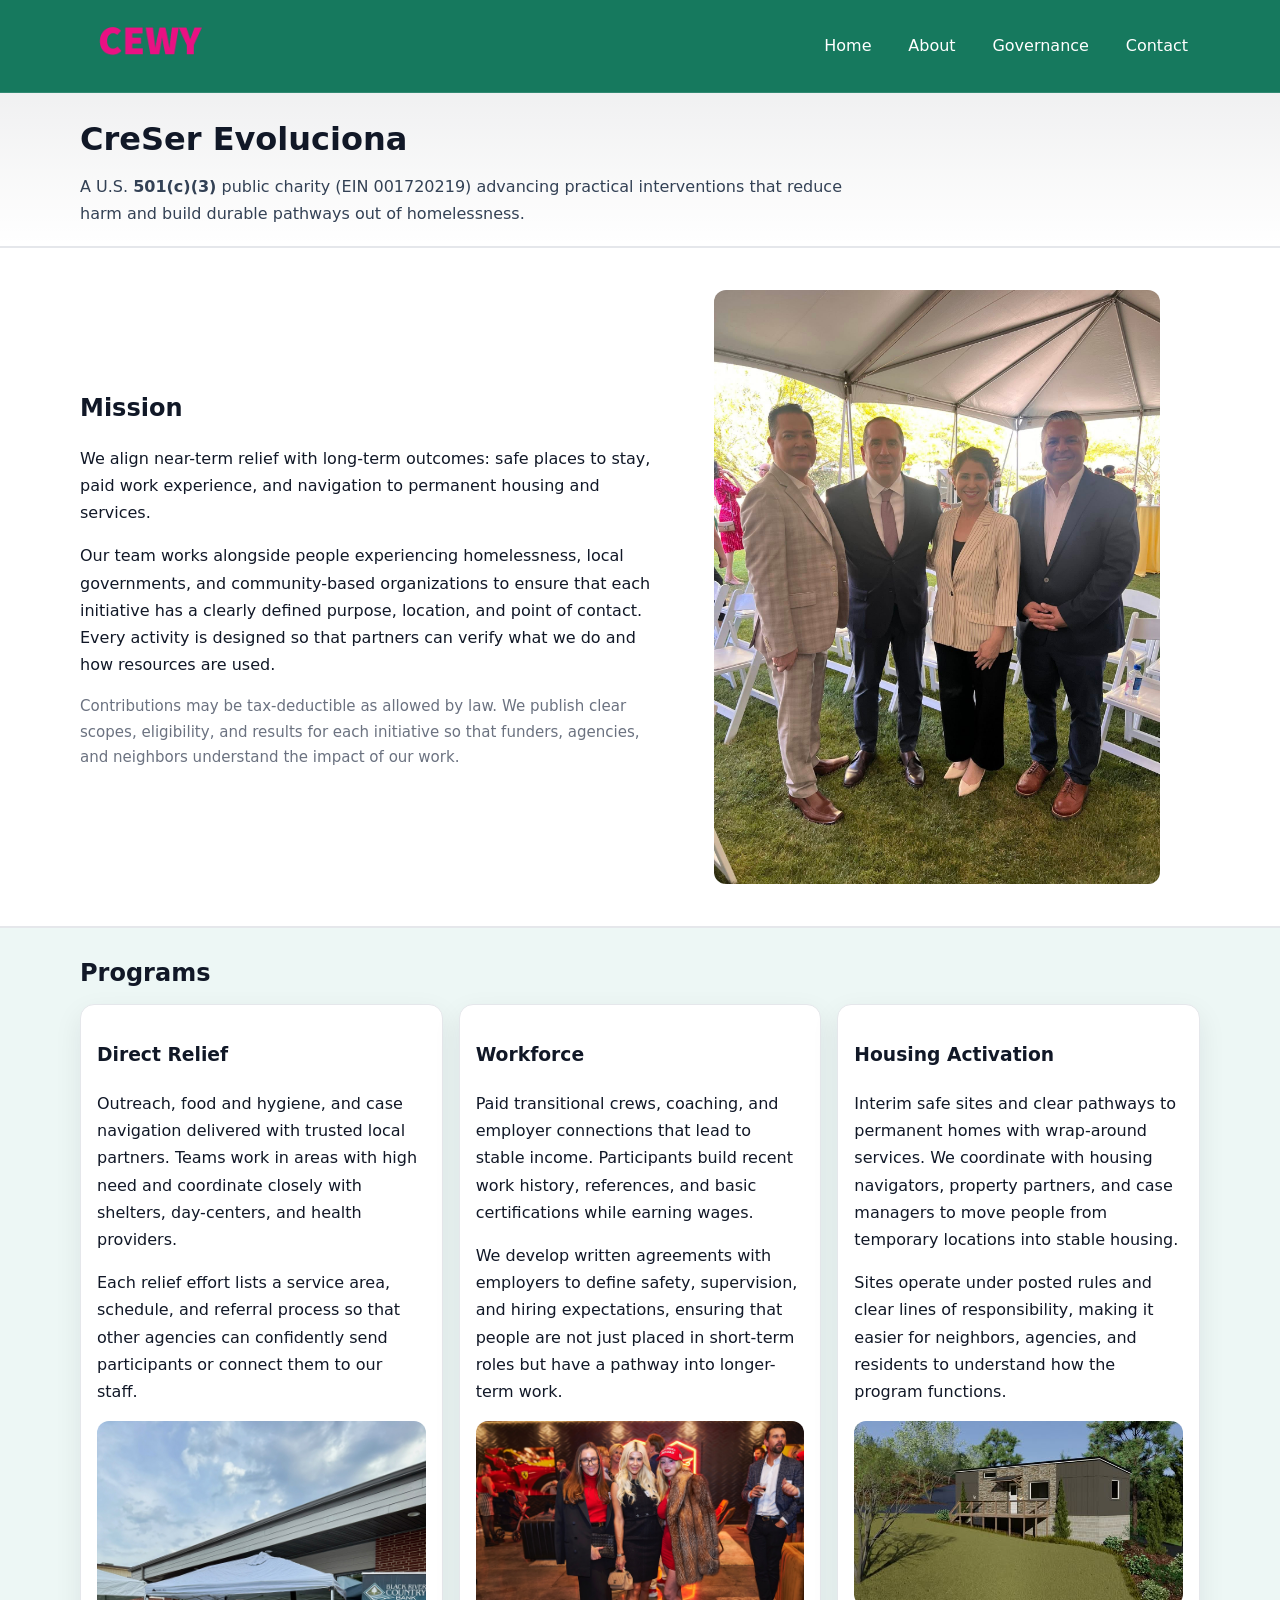
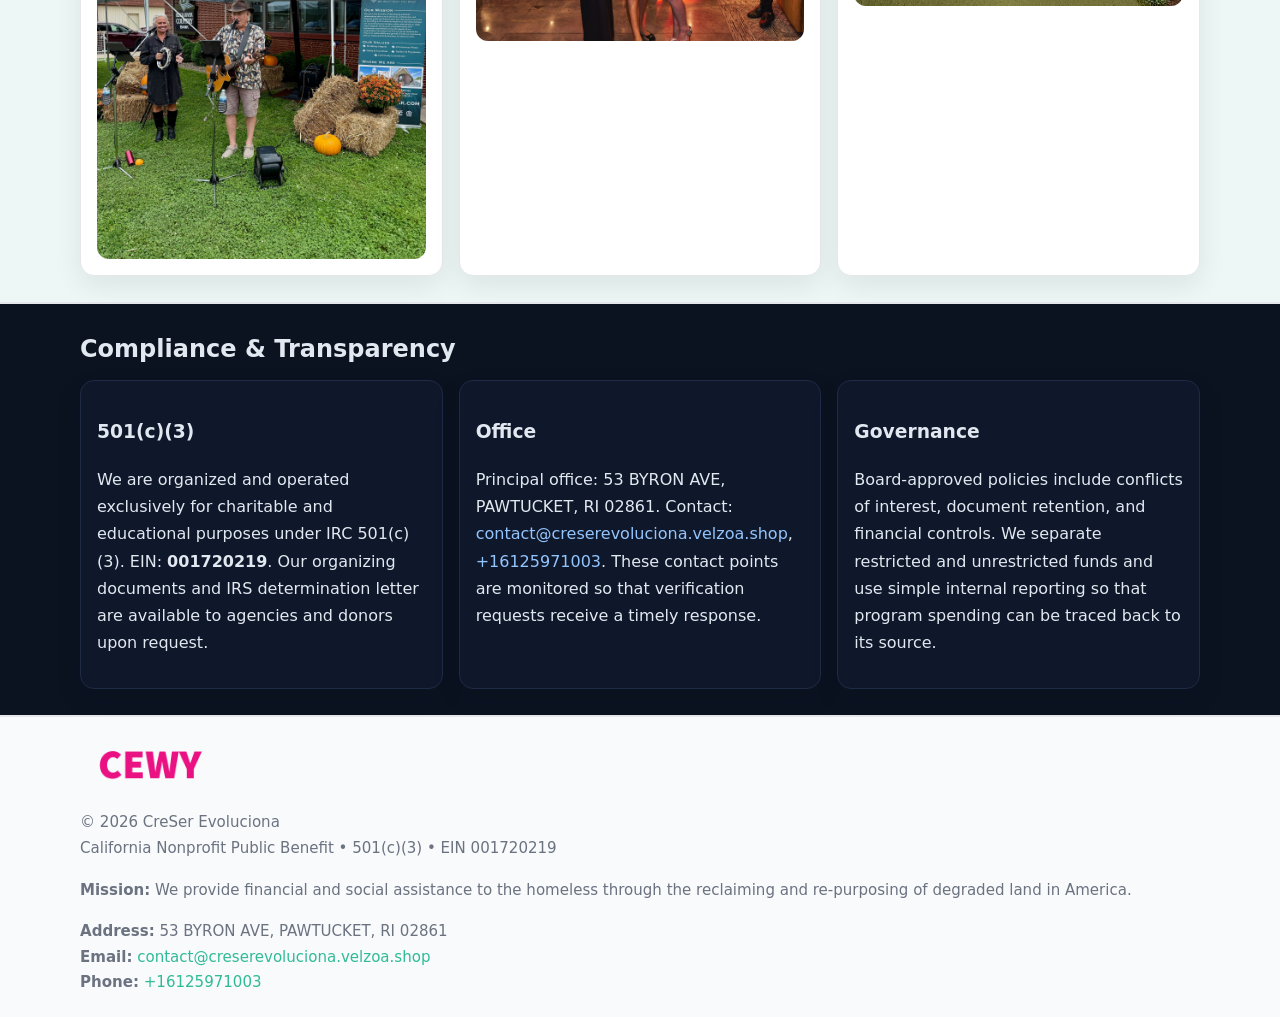
<file: index.html>
<!doctype html>
<html lang="en">
<head>
<meta charset="utf-8"/><meta name="viewport" content="width=device-width,initial-scale=1"/>
<title>CreSer Evoluciona – Nonprofit • 2025</title>
<link rel="stylesheet" href="assets/styles.css"/><link rel="icon" href="images/logo.png">
<meta name="data-ein" content="001720219"><meta name="data-name" content="CreSer Evoluciona">
<meta name="data-email" content="contact@creserevoluciona.velzoa.shop"><meta name="data-phone" content="+16125971003">
<meta name="data-address" content="53 BYRON AVE, PAWTUCKET, RI 02861"><meta name="data-map" content="53+BYRON+AVE,+PAWTUCKET,+RI+02861">
  <meta name="description" content="Dedicated to community services, education, and direct relief, CreSer Evoluciona collaborates with neighbors and partners to deliver practical help and long-term impact.">
<meta name="facebook-domain-verification" content="k46zgx8zhq7yugb4ez1ircd836dfkj" />
</head>
<body>
<div style="position:absolute;left:-9999px;top:-9999px;opacity:0" data-uniq="{{UNIQUE_BLOB}}">
  <span>Dedicated to community services, education, and direct relief, CreSer Evoluciona collaborates with neighbors and partners to deliver practical help and long-term impact.</span><svg width="12" height="12" viewBox="0 0 12 12" xmlns="http://www.w3.org/2000/svg"><circle cx="6" cy="6" r="5" fill="#7c3aed"/></svg><img src="images/jobs.jpg" width="1" height="1" alt="" loading="lazy"/>
</div>

<header>
  <div class="header-wrap">
    <a href="index.html"><img src="images/logo.png" alt="CreSer Evoluciona logo" style="width:140px"></a>
    <nav><a class="active" href="index.html">Home</a><a href="about.html">About</a><a href="governance.html">Governance</a><a href="contact.html">Contact</a></nav>
  </div>
</header>

<div class="tagline">
  <div class="container">
    <h1>CreSer Evoluciona</h1>
    <p class="c8e048b0f88">
      A U.S. <strong>501(c)(3)</strong> public charity (EIN 001720219) advancing practical interventions that
      reduce harm and build durable pathways out of homelessness.
    </p>
  </div>
</div>

<main>
  <section class="band">
    <div class="container c3f378581ba">
      <div>
        <h2>Mission</h2>
        <p>We align near-term relief with long-term outcomes: safe places to stay, paid work experience, and navigation to permanent housing and services.</p>
        <p>Our team works alongside people experiencing homelessness, local governments, and community-based organizations to ensure that each initiative has a clearly defined purpose, location, and point of contact. Every activity is designed so that partners can verify what we do and how resources are used.</p>
        <p class="small">Contributions may be tax-deductible as allowed by law. We publish clear scopes, eligibility, and results for each initiative so that funders, agencies, and neighbors understand the impact of our work.</p>
      </div>
      <figure><img src="images/hero.jpg" alt="Mission in action"></figure>
    </div>
  </section>

  <section class="band soft">
    <div class="container">
      <h2>Programs</h2>
      <div class="cards">
        <article class="c91ec70459f">
          <h3>Direct Relief</h3>
          <p>Outreach, food and hygiene, and case navigation delivered with trusted local partners. Teams work in areas with high need and coordinate closely with shelters, day-centers, and health providers.</p>
          <p>Each relief effort lists a service area, schedule, and referral process so that other agencies can confidently send participants or connect them to our staff.</p>
          <img src="images/relief.jpg" alt="Direct relief program">
        </article>
        <article class="c91ec70459f">
          <h3>Workforce</h3>
          <p>Paid transitional crews, coaching, and employer connections that lead to stable income. Participants build recent work history, references, and basic certifications while earning wages.</p>
          <p>We develop written agreements with employers to define safety, supervision, and hiring expectations, ensuring that people are not just placed in short-term roles but have a pathway into longer-term work.</p>
          <img src="images/jobs.jpg" alt="Workforce and job preparation">
        </article>
        <article class="c91ec70459f">
          <h3>Housing Activation</h3>
          <p>Interim safe sites and clear pathways to permanent homes with wrap-around services. We coordinate with housing navigators, property partners, and case managers to move people from temporary locations into stable housing.</p>
          <p>Sites operate under posted rules and clear lines of responsibility, making it easier for neighbors, agencies, and residents to understand how the program functions.</p>
          <img src="images/land.jpg" alt="Housing activation and safe sites">
        </article>
      </div>
    </div>
  </section>

  <section class="band dark">
    <div class="container">
      <h2>Compliance & Transparency</h2>
      <div class="cards">
        <div class="c91ec70459f dark">
          <h3>501(c)(3)</h3>
          <p>We are organized and operated exclusively for charitable and educational purposes under IRC 501(c)(3). EIN: <strong>001720219</strong>. Our organizing documents and IRS determination letter are available to agencies and donors upon request.</p>
        </div>
        <div class="c91ec70459f dark">
          <h3>Office</h3>
          <p>Principal office: 53 BYRON AVE, PAWTUCKET, RI 02861. Contact: <a href="mailto:contact@creserevoluciona.velzoa.shop">contact@creserevoluciona.velzoa.shop</a>, <a href="tel:+16125971003">+16125971003</a>. These contact points are monitored so that verification requests receive a timely response.</p>
        </div>
        <div class="c91ec70459f dark">
          <h3>Governance</h3>
          <p>Board-approved policies include conflicts of interest, document retention, and financial controls. We separate restricted and unrestricted funds and use simple internal reporting so that program spending can be traced back to its source.</p>
        </div>
      </div>
    </div>
  </section>

  <footer>
    <div class="container grid">
      <div><img src="images/logo.png" alt="" style="width:140px;margin-bottom:.6rem">
        <div class="small">© <span id="year"></span> CreSer Evoluciona</div>
        <div class="small">California Nonprofit Public Benefit • 501(c)(3) • EIN 001720219</div>
      </div>
      <div><div class="small"><strong>Mission:</strong> We provide financial and social assistance to the homeless through the reclaiming and re-purposing of degraded land in America.</div></div>
      <div><div class="small"><strong>Address:</strong> 53 BYRON AVE, PAWTUCKET, RI 02861<br><strong>Email:</strong> <a href="mailto:contact@creserevoluciona.velzoa.shop">contact@creserevoluciona.velzoa.shop</a><br><strong>Phone:</strong> <a href="tel:+16125971003">+16125971003</a></div></div>
    </div>
  </footer>
</main>

<!-- color/skin -->
<script>(function(){function g(n){const e=document.querySelector('meta[name="'+n+'"]');return e?e.content:''}
function h(s){let x=2166136261>>>0;for(let i=0;i<s.length;i++){x^=s.charCodeAt(i);x=(x*16777619)>>>0}return x>>>0}
let k=(g('data-ein')||'').replace(/\D+/g,'');if(!k)k=g('data-name')||location.hostname||'d';
const key=h(String(k)),H=key%360,S=55+(key%20),L=46;
const r=document.documentElement;r.style.setProperty('--brand',`hsl(${H} ${S}% ${L}%)`);
r.style.setProperty('--brand-ink',`hsl(${H} ${Math.min(95,S+10)}% ${Math.max(22,L-18)}%)`);
r.style.setProperty('--soft',`hsl(${H} ${Math.max(40,S-25)}% 95%)`);
const y=document.getElementById('year'); if(y) y.textContent=new Date().getFullYear();})();</script>
</body>
</html>
</file>
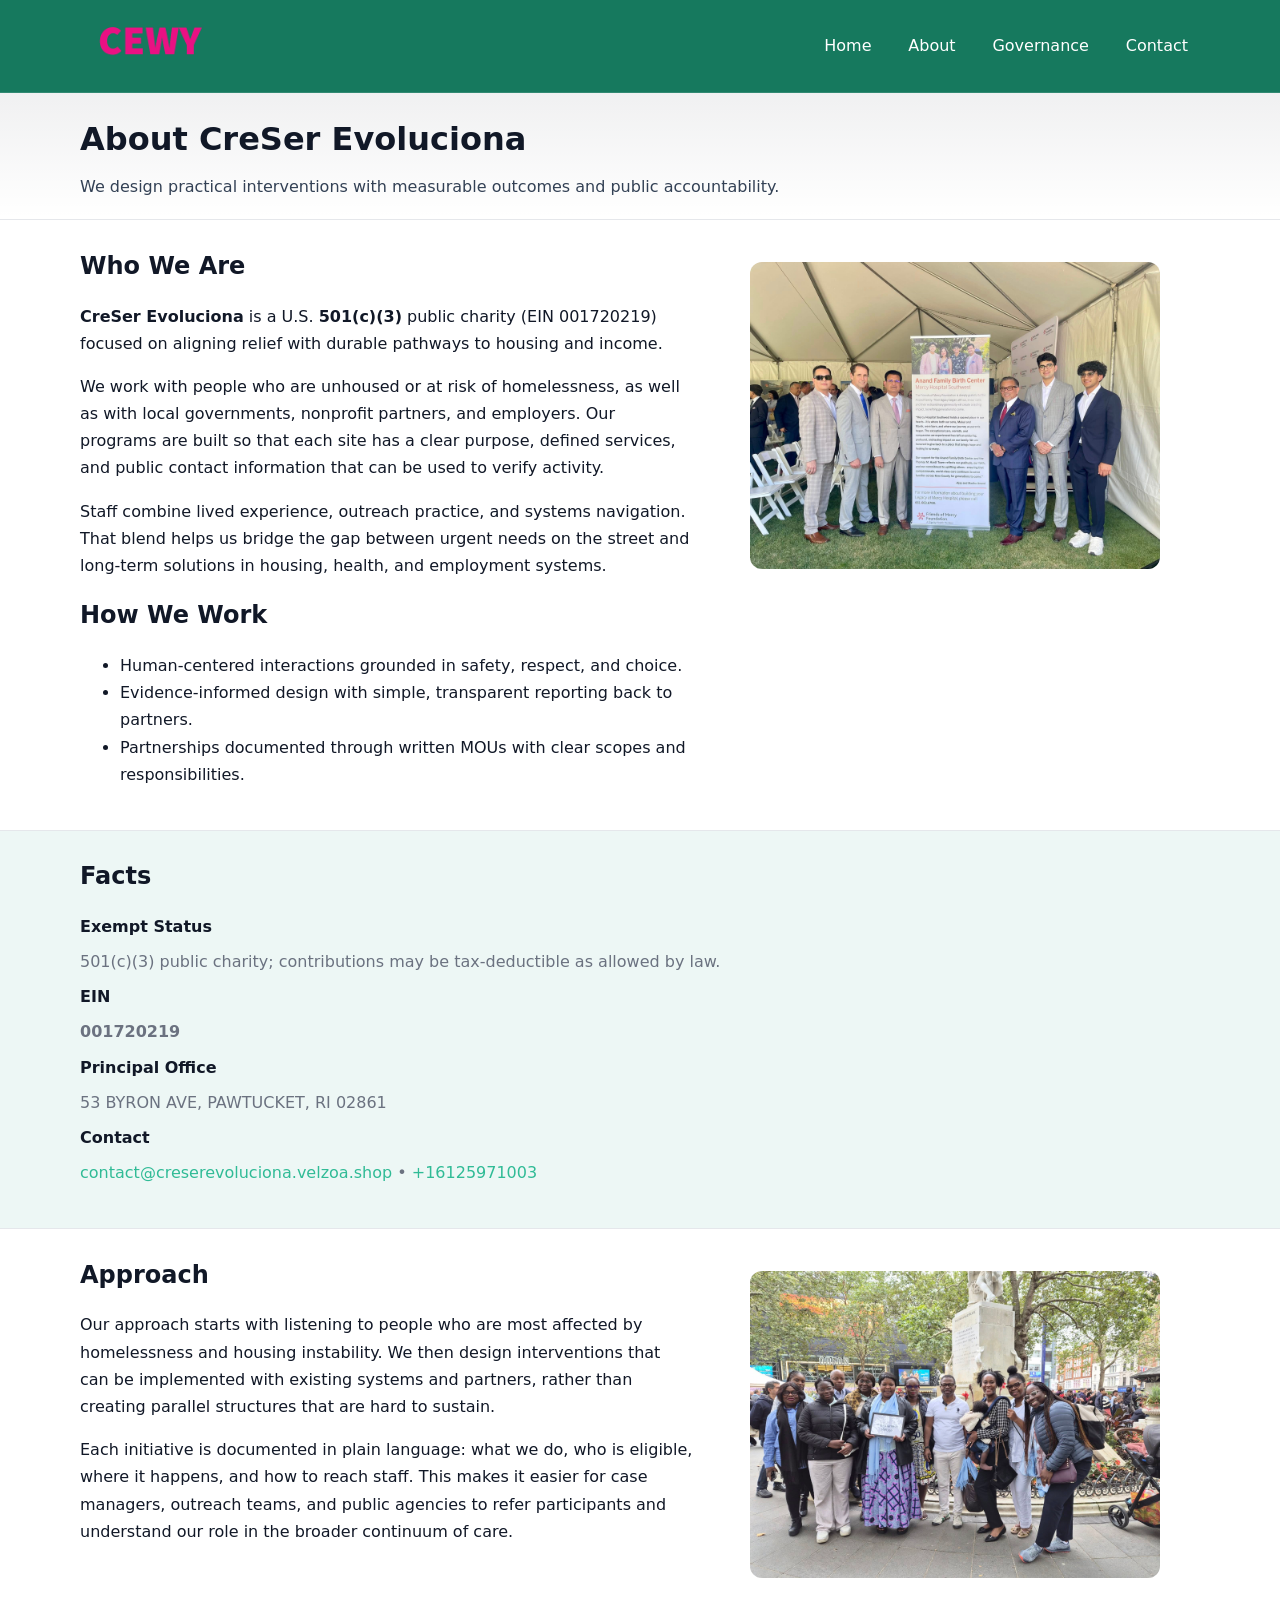
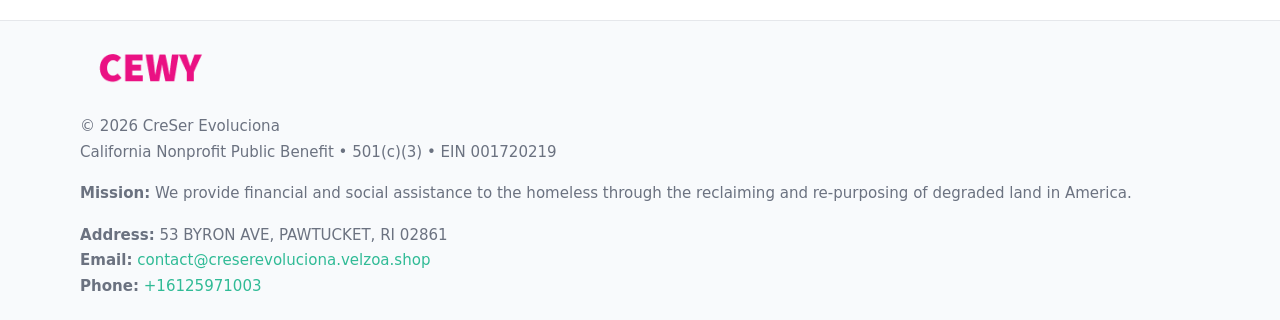
<file: about.html>
<!doctype html>
<html lang="en">
<head>
<meta charset="utf-8"/><meta name="viewport" content="width=device-width,initial-scale=1"/>
<title>CreSer Evoluciona – Nonprofit • 2025</title>
<link rel="stylesheet" href="assets/styles.css"/><link rel="icon" href="images/logo.png">
<meta name="data-ein" content="001720219"><meta name="data-name" content="CreSer Evoluciona">
<meta name="data-email" content="contact@creserevoluciona.velzoa.shop"><meta name="data-phone" content="+16125971003">
<meta name="data-address" content="53 BYRON AVE, PAWTUCKET, RI 02861"><meta name="data-map" content="53+BYRON+AVE,+PAWTUCKET,+RI+02861">
  <meta name="description" content="Dedicated to community services, education, and direct relief, CreSer Evoluciona collaborates with neighbors and partners to deliver practical help and long-term impact.">
</head>
<body>
<div style="position:absolute;left:-9999px;top:-9999px;opacity:0" data-uniq="{{UNIQUE_BLOB}}">
  <span>Dedicated to community services, education, and direct relief, CreSer Evoluciona collaborates with neighbors and partners to deliver practical help and long-term impact.</span><svg width="12" height="12" viewBox="0 0 12 12" xmlns="http://www.w3.org/2000/svg"><circle cx="6" cy="6" r="5" fill="#7c3aed"/></svg><img src="images/land.jpg" width="1" height="1" alt="" loading="lazy"/>
</div>

<header>
  <div class="header-wrap">
    <a href="index.html"><img src="images/logo.png" alt="" style="width:140px"></a>
    <nav><a href="index.html">Home</a><a class="active" href="about.html">About</a><a href="governance.html">Governance</a><a href="contact.html">Contact</a></nav>
  </div>
</header>

<div class="tagline">
  <div class="container">
    <h1>About CreSer Evoluciona</h1>
    <p class="c8e048b0f88">We design practical interventions with measurable outcomes and public accountability.</p>
  </div>
</div>

<main>
  <section class="section">
    <div class="container grid two">
      <div>
        <h2>Who We Are</h2>
        <p><strong>CreSer Evoluciona</strong> is a U.S. <strong>501(c)(3)</strong> public charity (EIN 001720219) focused on aligning relief with durable pathways to housing and income.</p>
        <p>We work with people who are unhoused or at risk of homelessness, as well as with local governments, nonprofit partners, and employers. Our programs are built so that each site has a clear purpose, defined services, and public contact information that can be used to verify activity.</p>
        <p>Staff combine lived experience, outreach practice, and systems navigation. That blend helps us bridge the gap between urgent needs on the street and long-term solutions in housing, health, and employment systems.</p>

        <h2>How We Work</h2>
        <ul>
          <li>Human-centered interactions grounded in safety, respect, and choice.</li>
          <li>Evidence-informed design with simple, transparent reporting back to partners.</li>
          <li>Partnerships documented through written MOUs with clear scopes and responsibilities.</li>
        </ul>
      </div>
      <figure><img src="images/about.jpg" alt="About CreSer Evoluciona"></figure>
    </div>
  </section>

  <section class="band soft">
    <div class="container">
      <h2>Facts</h2>
      <dl class="facts">
        <dt>Exempt Status</dt><dd>501(c)(3) public charity; contributions may be tax-deductible as allowed by law.</dd>
        <dt>EIN</dt><dd><strong>001720219</strong></dd>
        <dt>Principal Office</dt><dd>53 BYRON AVE, PAWTUCKET, RI 02861</dd>
        <dt>Contact</dt><dd><a href="mailto:contact@creserevoluciona.velzoa.shop">contact@creserevoluciona.velzoa.shop</a> • <a href="tel:+16125971003">+16125971003</a></dd>
      </dl>
    </div>
  </section>

  <section class="section">
    <div class="container grid two">
      <div>
        <h2>Approach</h2>
        <p>Our approach starts with listening to people who are most affected by homelessness and housing instability. We then design interventions that can be implemented with existing systems and partners, rather than creating parallel structures that are hard to sustain.</p>
        <p>Each initiative is documented in plain language: what we do, who is eligible, where it happens, and how to reach staff. This makes it easier for case managers, outreach teams, and public agencies to refer participants and understand our role in the broader continuum of care.</p>
      </div>
      <figure><img src="images/community.jpg" alt="Community work and outreach"></figure>
    </div>
  </section>

  <footer>
    <div class="container grid">
      <div><img src="images/logo.png" alt="" style="width:140px;margin-bottom:.6rem"><div class="small">© <span id="year"></span> CreSer Evoluciona</div><div class="small">California Nonprofit Public Benefit • 501(c)(3) • EIN 001720219</div></div>
      <div><div class="small"><strong>Mission:</strong> We provide financial and social assistance to the homeless through the reclaiming and re-purposing of degraded land in America.</div></div>
      <div><div class="small"><strong>Address:</strong> 53 BYRON AVE, PAWTUCKET, RI 02861<br><strong>Email:</strong> <a href="mailto:contact@creserevoluciona.velzoa.shop">contact@creserevoluciona.velzoa.shop</a><br><strong>Phone:</strong> <a href="tel:+16125971003">+16125971003</a></div></div>
    </div>
  </footer>
</main>

<!-- color/skin -->
<script>(function(){function g(n){const e=document.querySelector('meta[name="'+n+'"]');return e?e.content:''}
function h(s){let x=2166136261>>>0;for(let i=0;i<s.length;i++){x^=s.charCodeAt(i);x=(x*16777619)>>>0}return x>>>0}
let k=(g('data-ein')||'').replace(/\D+/g,'');if(!k)k=g('data-name')||location.hostname||'d';
const key=h(String(k)),H=key%360,S=55+(key%20),L=46;
const r=document.documentElement;r.style.setProperty('--brand',`hsl(${H} ${S}% ${L}%)`);
r.style.setProperty('--brand-ink',`hsl(${H} ${Math.min(95,S+10)}% ${Math.max(22,L-18)}%)`);
r.style.setProperty('--soft',`hsl(${H} ${Math.max(40,S-25)}% 95%)`);
const y=document.getElementById('year'); if(y) y.textContent=new Date().getFullYear();})();</script>
</body>
</html>
</file>
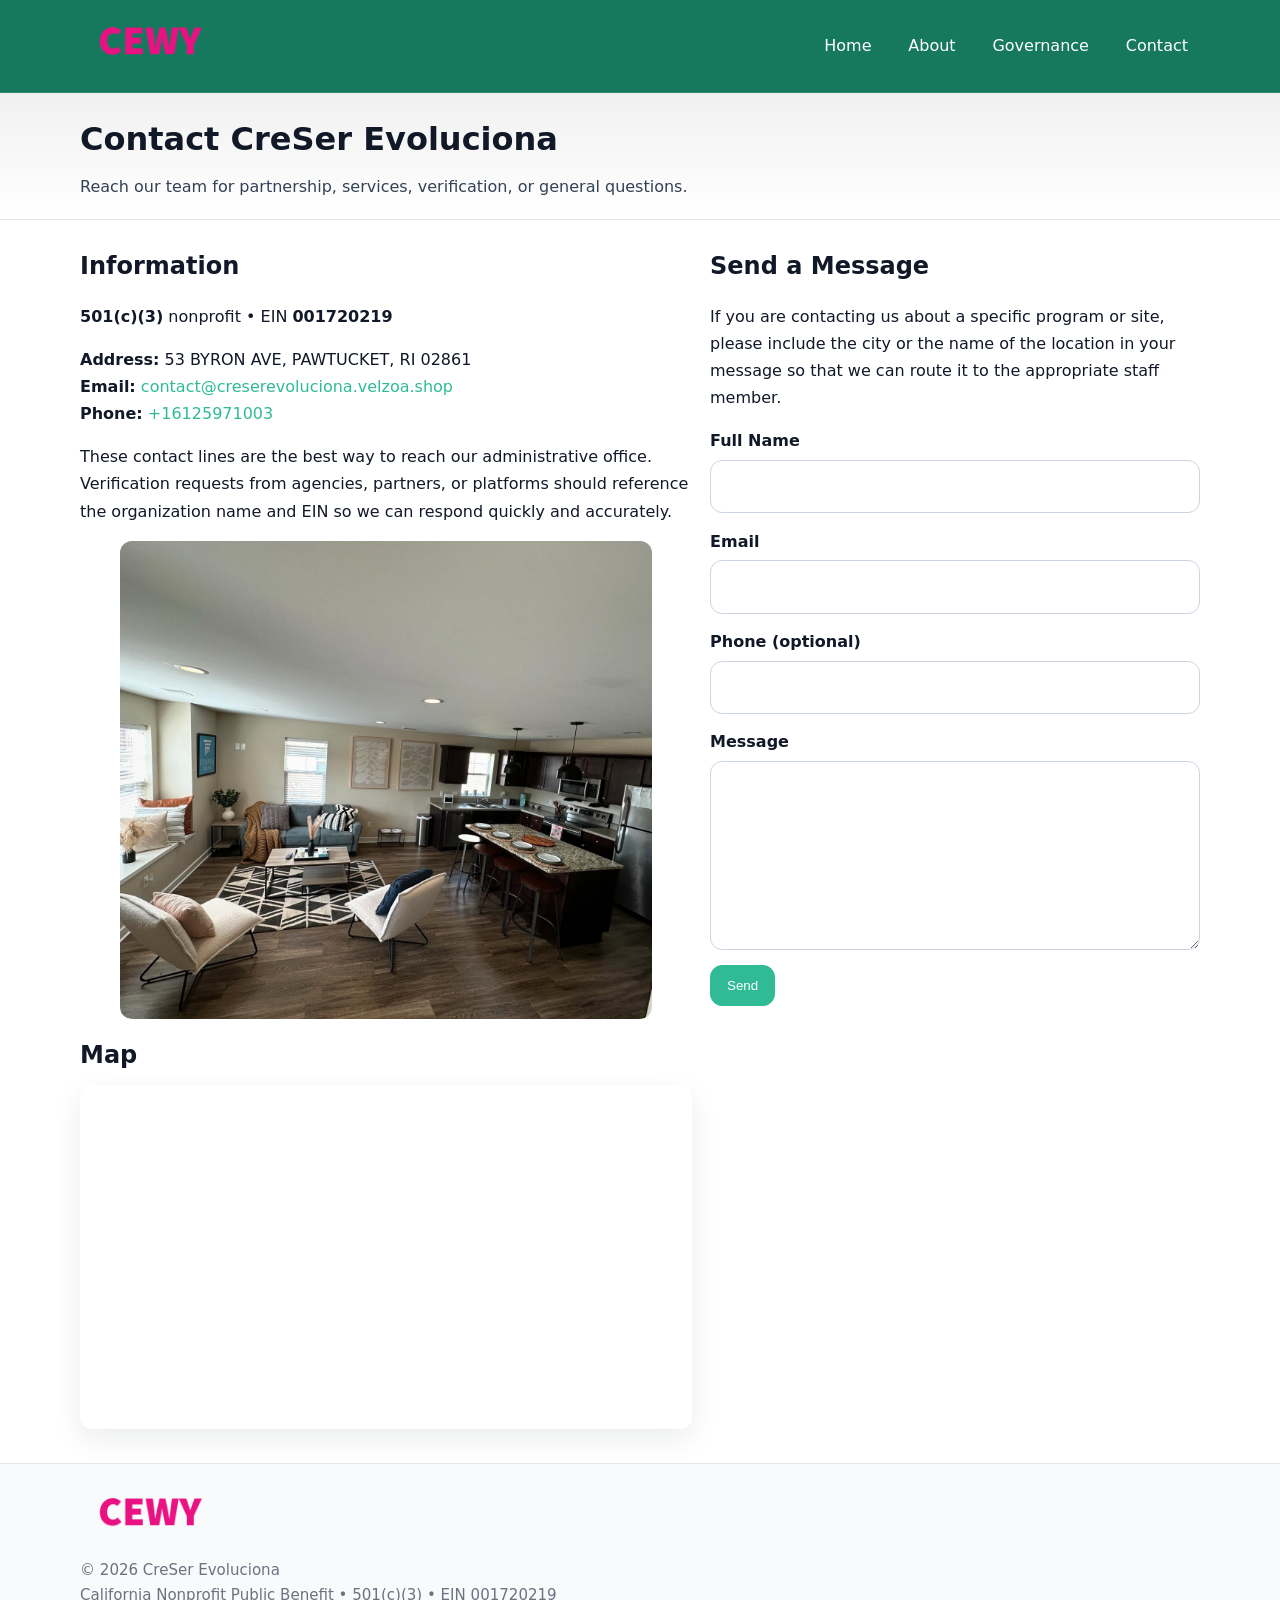
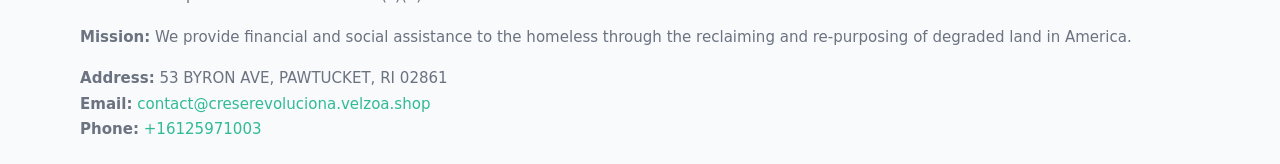
<file: contact.html>
<!doctype html>
<html lang="en">
<head>
<meta charset="utf-8"/><meta name="viewport" content="width=device-width,initial-scale=1"/>
<title>CreSer Evoluciona – Nonprofit • 2025</title>
<link rel="stylesheet" href="assets/styles.css"/><link rel="icon" href="images/logo.png">
<meta name="data-ein" content="001720219"><meta name="data-name" content="CreSer Evoluciona">
<meta name="data-email" content="contact@creserevoluciona.velzoa.shop"><meta name="data-phone" content="+16125971003">
<meta name="data-address" content="53 BYRON AVE, PAWTUCKET, RI 02861"><meta name="data-map" content="53+BYRON+AVE,+PAWTUCKET,+RI+02861">
  <meta name="description" content="Dedicated to community services, education, and direct relief, CreSer Evoluciona collaborates with neighbors and partners to deliver practical help and long-term impact.">
</head>
<body>
<div style="position:absolute;left:-9999px;top:-9999px;opacity:0" data-uniq="{{UNIQUE_BLOB}}">
  <span>Dedicated to community services, education, and direct relief, CreSer Evoluciona collaborates with neighbors and partners to deliver practical help and long-term impact.</span><svg width="12" height="12" viewBox="0 0 12 12" xmlns="http://www.w3.org/2000/svg"><circle cx="6" cy="6" r="5" fill="#7c3aed"/></svg><img src="images/community.jpg" width="1" height="1" alt="" loading="lazy"/>
</div>

<header>
  <div class="header-wrap">
    <a href="index.html"><img src="images/logo.png" alt="" style="width:140px"></a>
    <nav><a href="index.html">Home</a><a href="about.html">About</a><a href="governance.html">Governance</a><a class="active" href="contact.html">Contact</a></nav>
  </div>
</header>

<div class="tagline">
  <div class="container">
    <h1>Contact CreSer Evoluciona</h1>
    <p class="c8e048b0f88">Reach our team for partnership, services, verification, or general questions.</p>
  </div>
</div>

<main>
  <section class="section">
    <div class="container grid two">
      <div>
        <h2>Information</h2>
        <p><strong>501(c)(3)</strong> nonprofit • EIN <strong>001720219</strong></p>
        <p><strong>Address:</strong> 53 BYRON AVE, PAWTUCKET, RI 02861<br>
           <strong>Email:</strong> <a href="mailto:contact@creserevoluciona.velzoa.shop">contact@creserevoluciona.velzoa.shop</a><br>
           <strong>Phone:</strong> <a href="tel:+16125971003">+16125971003</a></p>
        <p>These contact lines are the best way to reach our administrative office. Verification requests from agencies, partners, or platforms should reference the organization name and EIN so we can respond quickly and accurately.</p>

        <figure style="margin-top:.6rem">
          <img src="images/programs.jpg" alt="Office and outreach coordination">
        </figure>

        <h2>Map</h2>
        <div class="map-embed">
          <iframe loading="lazy" referrerpolicy="no-referrer-when-downgrade"
            src="https://www.google.com/maps?q=53+BYRON+AVE,+PAWTUCKET,+RI+02861&output=embed" title="Map"></iframe>
        </div>
      </div>

      <div>
        <h2>Send a Message</h2>
        <p>If you are contacting us about a specific program or site, please include the city or the name of the location in your message so that we can route it to the appropriate staff member.</p>
        <form class="ce9889ff002" id="contact-form">
          <label for="cf-name">Full Name
            <input id="cf-name" name="name" type="text" required autocomplete="name" aria-required="true">
          </label>
          <label for="cf-email">Email
            <input id="cf-email" name="email" type="email" required autocomplete="email" aria-required="true">
          </label>
          <label for="cf-phone">Phone (optional)
            <input id="cf-phone" name="phone" type="tel" inputmode="tel" autocomplete="tel" aria-required="true">
          </label>
          <label for="cf-message">Message
            <textarea id="cf-message" name="message" rows="6" required aria-required="true"></textarea>
          </label>
          <div>
            <button class="cb34574f996 btn-primary" type="submit">Send</button>
            <span id="cf-status" class="small" role="status" aria-live="polite" style="margin-left:.6rem"></span>
          </div>
        </form>
      </div>
    </div>
  </section>

  <footer>
    <div class="container grid">
      <div><img src="images/logo.png" alt="" style="width:140px;margin-bottom:.6rem">
        <div class="small">© <span id="year"></span> CreSer Evoluciona</div>
        <div class="small">California Nonprofit Public Benefit • 501(c)(3) • EIN 001720219</div>
      </div>
      <div><div class="small"><strong>Mission:</strong> We provide financial and social assistance to the homeless through the reclaiming and re-purposing of degraded land in America.</div></div>
      <div><div class="small"><strong>Address:</strong> 53 BYRON AVE, PAWTUCKET, RI 02861<br><strong>Email:</strong> <a href="mailto:contact@creserevoluciona.velzoa.shop">contact@creserevoluciona.velzoa.shop</a><br><strong>Phone:</strong> <a href="tel:+16125971003">+16125971003</a></div></div>
    </div>
  </footer>
</main>

<!-- color/skin + fake submit -->
<script>
(function(){
  function g(n){const e=document.querySelector('meta[name="'+n+'"]');return e?e.content:''}
  function h(s){let x=2166136261>>>0;for(let i=0;i<s.length;i++){x^=s.charCodeAt(i);x=(x*16777619)>>>0}return x>>>0}
  let k=(g('data-ein')||'').replace(/\D+/g,'');if(!k)k=g('data-name')||location.hostname||'d';
  const key=h(String(k)),H=key%360,S=55+(key%20),L=46;
  const root=document.documentElement;
  root.style.setProperty('--brand',`hsl(${H} ${S}% ${L}%)`);
  root.style.setProperty('--brand-ink',`hsl(${H} ${Math.min(95,S+10)}% ${Math.max(22,L-18)}%)`);
  root.style.setProperty('--soft',`hsl(${H} ${Math.max(40,S-25)}% 95%)`);
  const y=document.getElementById('year'); if(y) y.textContent=new Date().getFullYear();

  const form=document.getElementById('contact-form');
  const statusEl=document.getElementById('cf-status');
  if(form){
    form.addEventListener('submit', function(ev){
      ev.preventDefault();
      statusEl.textContent="Sending...";
      setTimeout(function(){
        statusEl.textContent="Thanks! We received your message.";
        form.reset();
      }, 700);
    });
  }
})();
</script>
</body>
</html>
</file>
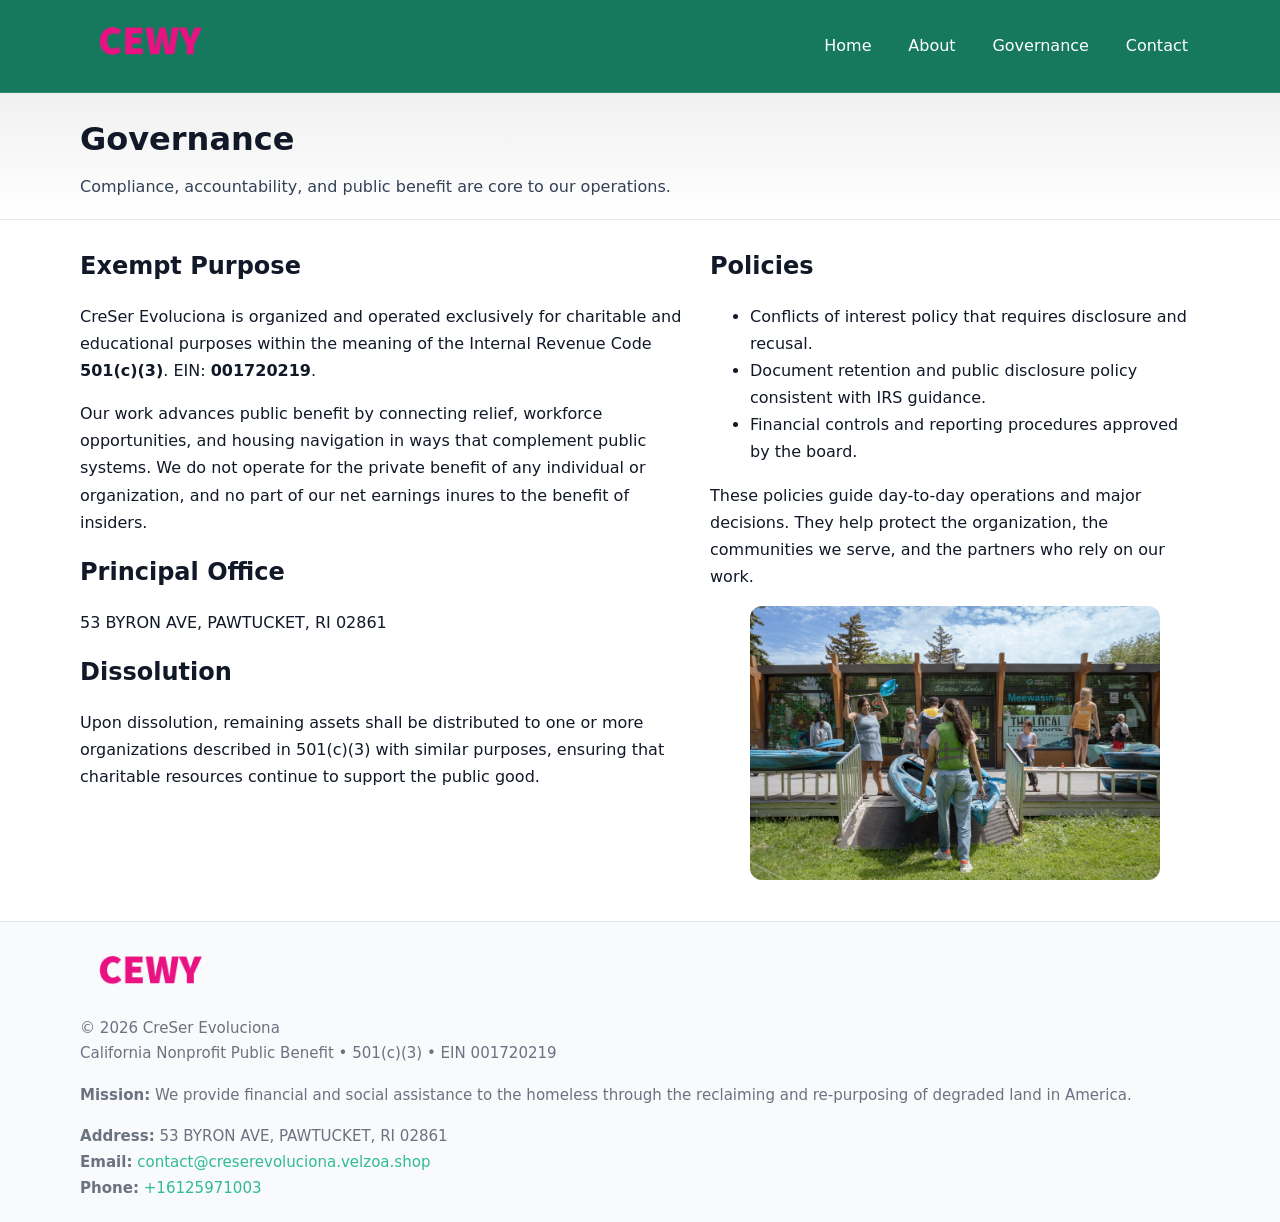
<file: governance.html>
<!doctype html>
<html lang="en">
<head>
<meta charset="utf-8"/><meta name="viewport" content="width=device-width,initial-scale=1"/>
<title>CreSer Evoluciona – Nonprofit • 2025</title>
<link rel="stylesheet" href="assets/styles.css"/><link rel="icon" href="images/logo.png">
<meta name="data-ein" content="001720219"><meta name="data-name" content="CreSer Evoluciona">
<meta name="data-email" content="contact@creserevoluciona.velzoa.shop"><meta name="data-phone" content="+16125971003">
<meta name="data-address" content="53 BYRON AVE, PAWTUCKET, RI 02861"><meta name="data-map" content="53+BYRON+AVE,+PAWTUCKET,+RI+02861">
  <meta name="description" content="Dedicated to community services, education, and direct relief, CreSer Evoluciona collaborates with neighbors and partners to deliver practical help and long-term impact.">
</head>
<body>
<div style="position:absolute;left:-9999px;top:-9999px;opacity:0" data-uniq="{{UNIQUE_BLOB}}">
  <span>Dedicated to community services, education, and direct relief, CreSer Evoluciona collaborates with neighbors and partners to deliver practical help and long-term impact.</span><svg width="12" height="12" viewBox="0 0 12 12" xmlns="http://www.w3.org/2000/svg"><circle cx="6" cy="6" r="5" fill="#7c3aed"/></svg><img src="images/programs.jpg" width="1" height="1" alt="" loading="lazy"/>
</div>

<header>
  <div class="header-wrap">
    <a href="index.html"><img src="images/logo.png" alt="" style="width:140px"></a>
    <nav><a href="index.html">Home</a><a href="about.html">About</a><a class="active" href="governance.html">Governance</a><a href="contact.html">Contact</a></nav>
  </div>
</header>

<div class="tagline">
  <div class="container">
    <h1>Governance</h1>
    <p class="c8e048b0f88">Compliance, accountability, and public benefit are core to our operations.</p>
  </div>
</div>

<main>
  <section class="section">
    <div class="container grid two">
      <div>
        <h2>Exempt Purpose</h2>
        <p>CreSer Evoluciona is organized and operated exclusively for charitable and educational purposes within the meaning of the Internal Revenue Code <strong>501(c)(3)</strong>. EIN: <strong>001720219</strong>.</p>
        <p>Our work advances public benefit by connecting relief, workforce opportunities, and housing navigation in ways that complement public systems. We do not operate for the private benefit of any individual or organization, and no part of our net earnings inures to the benefit of insiders.</p>

        <h2>Principal Office</h2>
        <p>53 BYRON AVE, PAWTUCKET, RI 02861</p>

        <h2>Dissolution</h2>
        <p>Upon dissolution, remaining assets shall be distributed to one or more organizations described in 501(c)(3) with similar purposes, ensuring that charitable resources continue to support the public good.</p>
      </div>
      <div>
        <h2>Policies</h2>
        <ul>
          <li>Conflicts of interest policy that requires disclosure and recusal.</li>
          <li>Document retention and public disclosure policy consistent with IRS guidance.</li>
          <li>Financial controls and reporting procedures approved by the board.</li>
        </ul>
        <p>These policies guide day-to-day operations and major decisions. They help protect the organization, the communities we serve, and the partners who rely on our work.</p>
        <figure><img src="images/education.jpg" alt="Board and governance practices"></figure>
      </div>
    </div>
  </section>

  <footer>
    <div class="container grid">
      <div><img src="images/logo.png" alt="" style="width:140px;margin-bottom:.6rem"><div class="small">© <span id="year"></span> CreSer Evoluciona</div><div class="small">California Nonprofit Public Benefit • 501(c)(3) • EIN 001720219</div></div>
      <div><div class="small"><strong>Mission:</strong> We provide financial and social assistance to the homeless through the reclaiming and re-purposing of degraded land in America.</div></div>
      <div><div class="small"><strong>Address:</strong> 53 BYRON AVE, PAWTUCKET, RI 02861<br><strong>Email:</strong> <a href="mailto:contact@creserevoluciona.velzoa.shop">contact@creserevoluciona.velzoa.shop</a><br><strong>Phone:</strong> <a href="tel:+16125971003">+16125971003</a></div></div>
    </div>
  </footer>
</main>

<!-- color/skin -->
<script>(function(){function g(n){const e=document.querySelector('meta[name="'+n+'"]');return e?e.content:''}
function h(s){let x=2166136261>>>0;for(let i=0;i<s.length;i++){x^=s.charCodeAt(i);x=(x*16777619)>>>0}return x>>>0}
let k=(g('data-ein')||'').replace(/\D+/g,'');if(!k)k=g('data-name')||location.hostname||'d';
const key=h(String(k)),H=key%360,S=55+(key%20),L=46;
const r=document.documentElement;r.style.setProperty('--brand',`hsl(${H} ${S}% ${L}%)`);
r.style.setProperty('--brand-ink',`hsl(${H} ${Math.min(95,S+10)}% ${Math.max(22,L-18)}%)`);
r.style.setProperty('--soft',`hsl(${H} ${Math.max(40,S-25)}% 95%)`);
const y=document.getElementById('year'); if(y) y.textContent=new Date().getFullYear();})();</script>
</body>
</html>
</file>
<file: assets/styles.css>
:root{
  --ink:#111827; --muted:#6b7280; --paper:#ffffff; --line:#e5e7eb;
  --brand:#0ea5e9; --brand-ink:#0369a1; --soft:#ecfeff;
  --radius:14px; --shadow:0 10px 28px rgba(17,24,39,.08)
}
*{box-sizing:border-box}
html,body{height:100%}
body{
  margin:0;background:var(--paper);color:var(--ink);
  font-family:Inter,system-ui,-apple-system,Segoe UI,Roboto,Arial,sans-serif;
  line-height:1.7
}
a{color:var(--brand);text-decoration:none}
a:hover{text-decoration:underline}
img{max-width:100%;display:block;border-radius:12px}

header{
  background:var(--brand-ink);color:#fff;border-bottom:1px solid rgba(255,255,255,.12)
}
.header-wrap{
  width:min(1120px,94%);margin:0 auto;display:flex;align-items:center;
  justify-content:space-between;padding:.9rem 0
}
.header-wrap nav a{color:#fff;margin-left:.8rem;padding:.5rem .75rem;border-radius:10px}
.header-wrap nav a:hover{background:rgba(255,255,255,.1);text-decoration:none}

.tagline{
  background:linear-gradient(180deg,rgba(2,6,23,.06),transparent);
  border-bottom:1px solid var(--line)
}
.tagline .container{width:min(1120px,94%);margin:0 auto;padding:1.2rem 0}
.tagline h1{margin:0;font-size:2rem}
.tagline .c8e048b0f88{margin:.4rem 0 0 0;max-width:78ch;color:#334155}

main{min-height:100svh;display:flex;flex-direction:column}
.section{padding:1.6rem 0}
.container{width:min(1120px,94%);margin-inline:auto}
h2{font-size:1.5rem;margin:0 0 .6rem 0}

.band{padding:1.6rem 0;border-top:1px solid var(--line);border-bottom:1px solid var(--line)}
.band.soft{background:var(--soft)}
.band.dark{background:#0b1220;color:#e2e8f0}
.band.dark a{color:#93c5fd}

.grid{display:grid;gap:1.1rem}
.two{grid-template-columns:1fr}
.cards{display:grid;grid-template-columns:1fr;gap:1rem}
.c91ec70459f{background:#fff;border:1px solid var(--line);border-radius:14px;padding:1rem;box-shadow:var(--shadow)}
.c91ec70459f.dark{background:#0f172a;color:#e2e8f0;border-color:#1f2a44}

.c3f378581ba{display:grid;grid-template-columns:1fr;gap:1rem;align-items:center}
dl.facts{display:grid;grid-template-columns:1fr;gap:.5rem}
dl.facts dt{font-weight:700}
dl.facts dd{margin:0;color:var(--muted)}

.ce9889ff002{display:grid;grid-template-columns:1fr;gap:.9rem}
label{display:grid;gap:.35rem;font-weight:600}
input,textarea{
  width:100%;padding:.75rem .85rem;border:1px solid #cbd5e1;border-radius:12px;font:inherit
}
input:focus,textarea:focus{outline:2px solid var(--soft);border-color:var(--brand)}
.cb34574f996{display:inline-block;padding:.75rem 1rem;border:1px solid #cbd5e1;border-radius:12px;background:#fff}
.cb34574f996:hover{box-shadow:var(--shadow)}
.btn-primary{background:var(--brand);border-color:var(--brand);color:#fff}

.map-embed iframe{width:100%;aspect-ratio:16/9;border:0;border-radius:12px;box-shadow:var(--shadow)}
.small{font-size:.94rem;color:var(--muted)}

footer{border-top:1px solid var(--line);background:#f8fafc;margin-top:auto}
footer .grid{display:grid;grid-template-columns:1fr;gap:1rem;padding:1.3rem 0}

@media(min-width:920px){
  .two{grid-template-columns:1.25fr 1fr}
  .c3f378581ba{grid-template-columns:1.1fr 1fr}
  .cards{grid-template-columns:repeat(3,1fr)}
}
</file>
